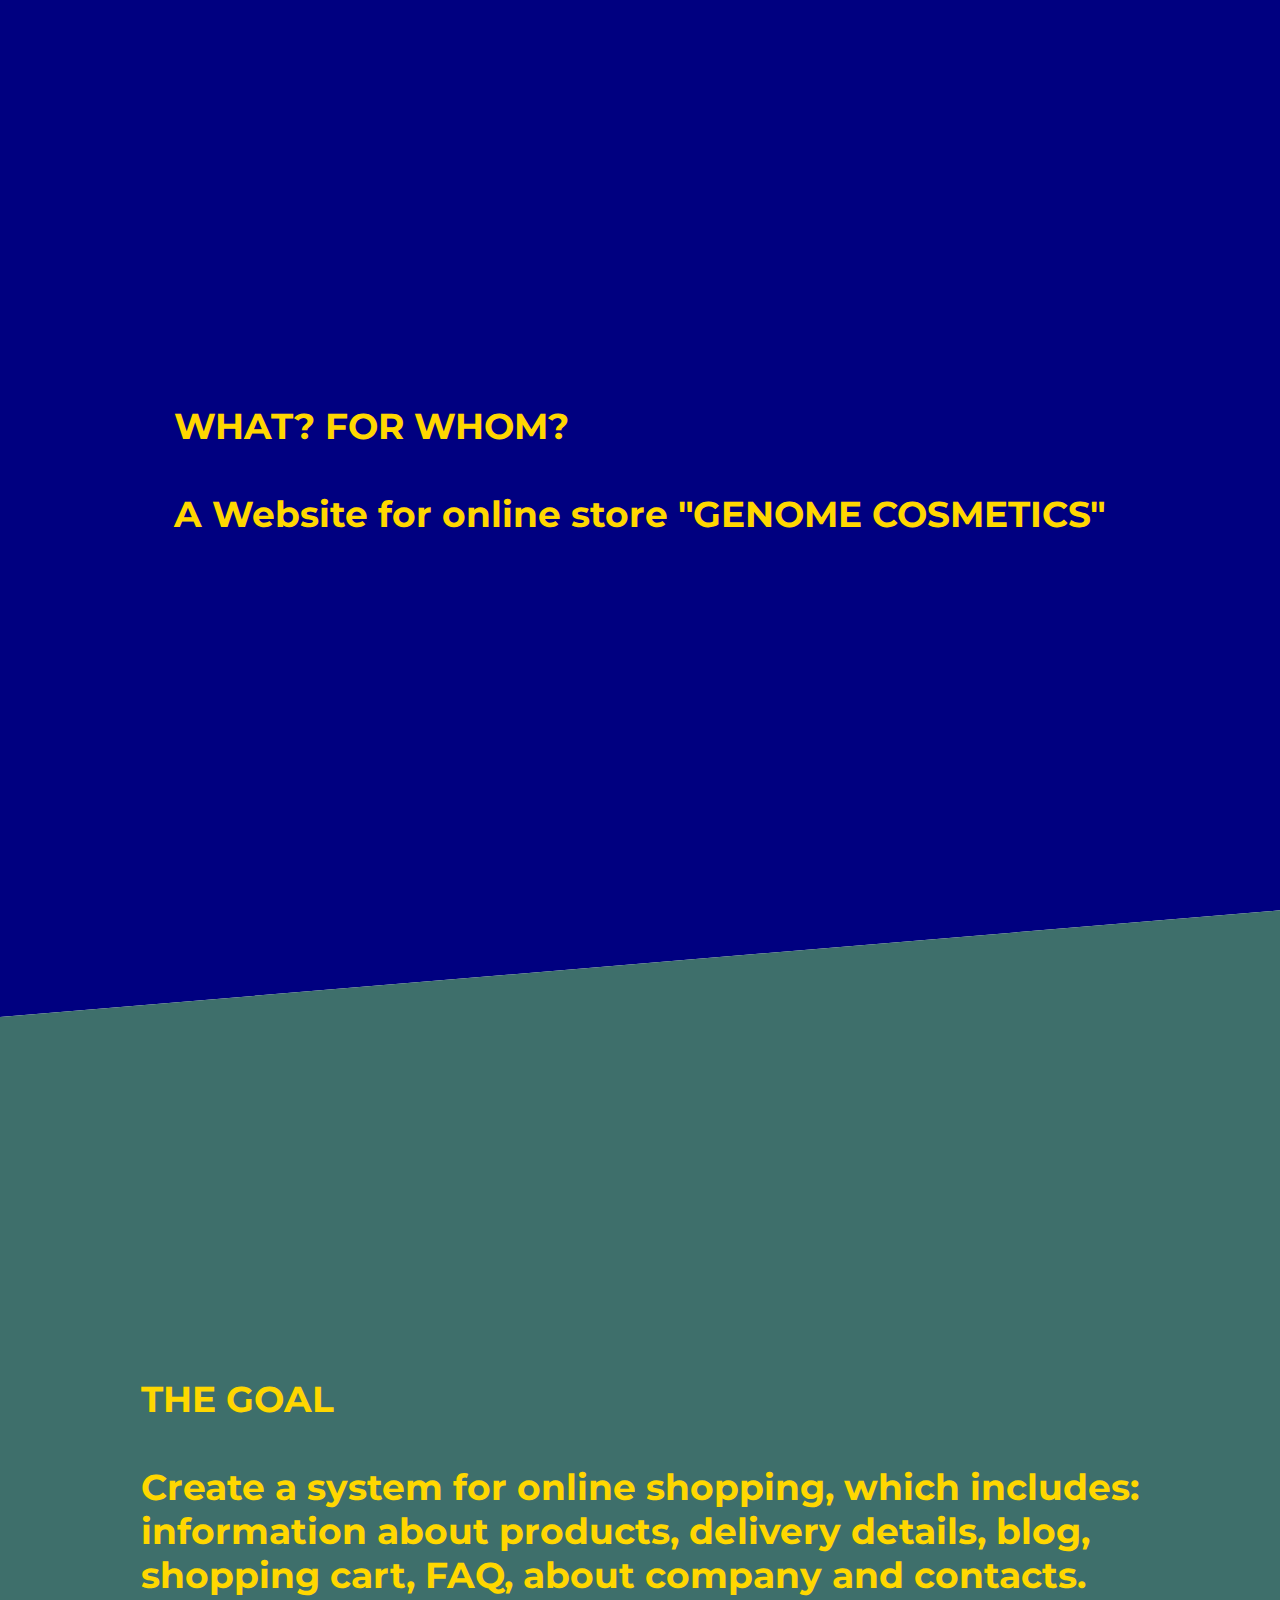
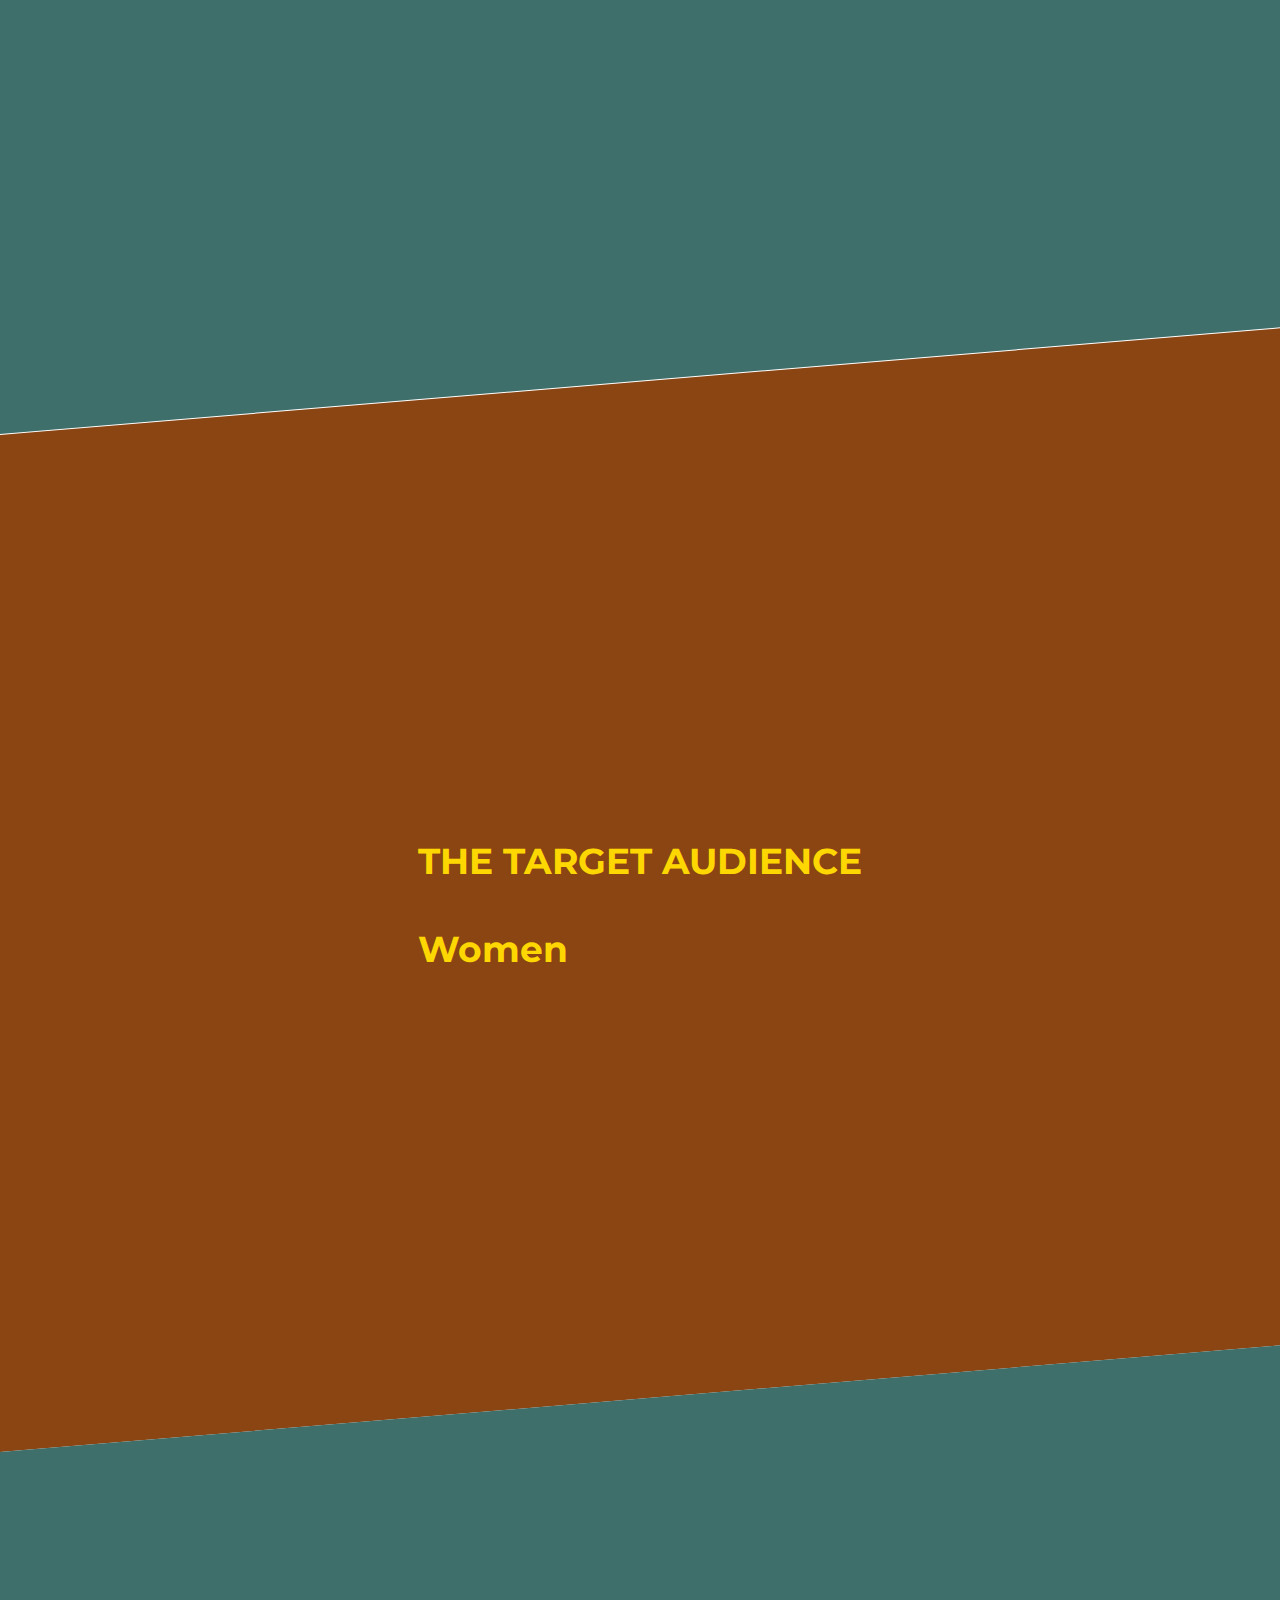
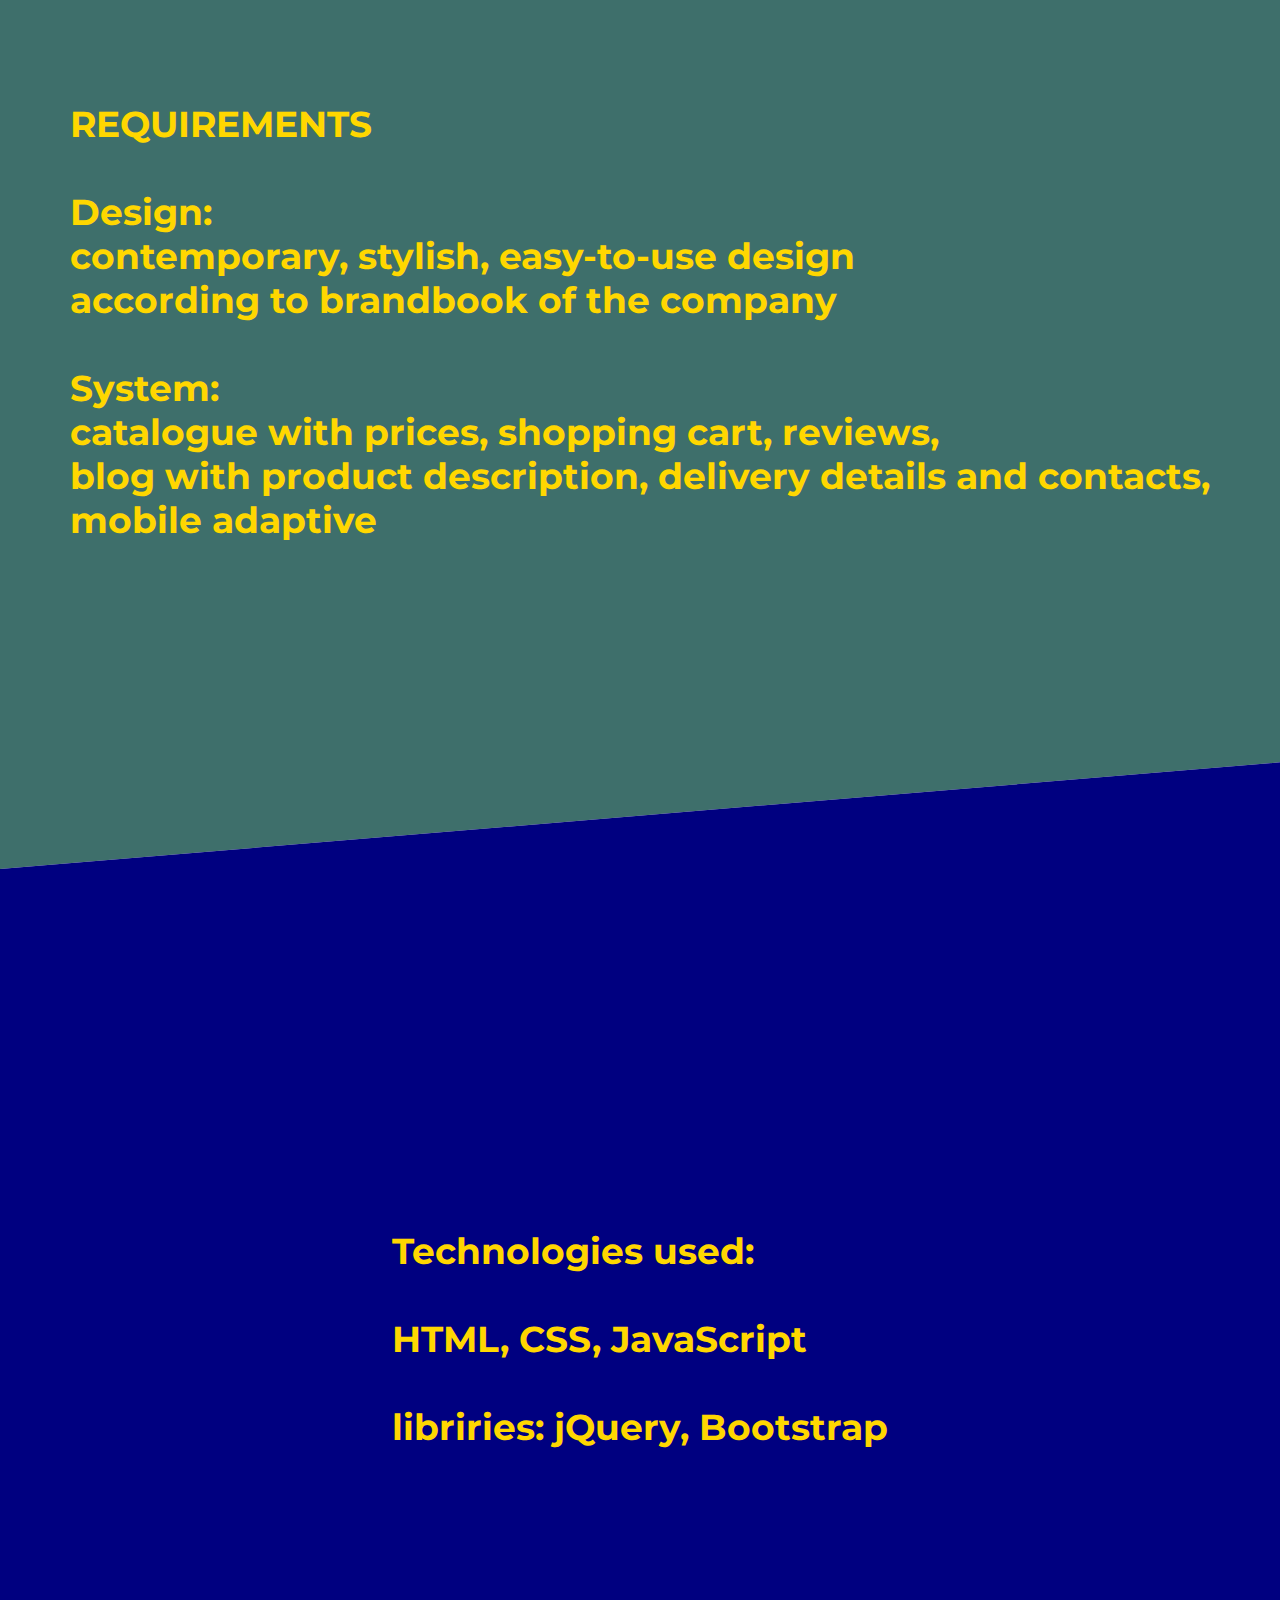
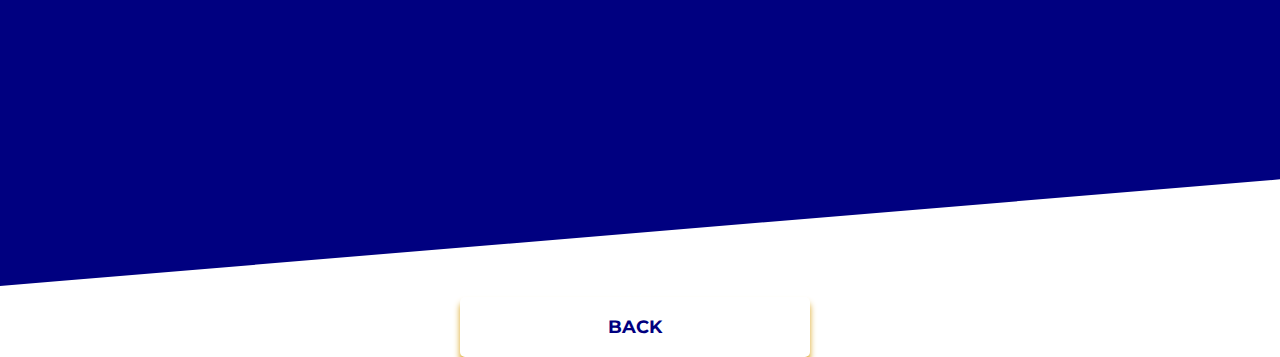
<file: aboutproject.html>
<!DOCTYPE html>
<html lang="en">
<head>
    <meta charset="UTF-8">
    <meta name="viewport" content="width=device-width, initial-scale=1.0">
    <title>ABOUT PROJECT</title>
    <link rel="stylesheet" href="style-aboutproject.css">
    <link rel="preconnect" href="https://fonts.googleapis.com"> 
    <link rel="preconnect" href="https://fonts.gstatic.com" crossorigin> 
    <link href="https://fonts.googleapis.com/css2?family=Montserrat:wght@100&display=swap" rel="stylesheet">
</head>

<div class="section-container">
    <section>
      <h1>WHAT?   FOR  WHOM?
          <br> <br>
          A Website for online store "GENOME COSMETICS" 
      </h1>
    </section>
    <section>
        <h1>THE GOAL
            <br> <br>
            Create a system for online shopping, which includes:  <br>information about products, delivery details, blog,<br> shopping cart, FAQ, about company and contacts.
        </h1>
    </section>
    <section>
      <h1>THE TARGET AUDIENCE             
          <br> <br> Women
      </h1>
    </section>
    <section>
      <h1>REQUIREMENTS <br> <br> 
        Design: <br> contemporary, stylish, easy-to-use design <br> according to brandbook of the company
        <br> <br> System: <br>catalogue with prices, shopping cart, reviews,  <br>blog with product description, delivery details and contacts, <br> mobile adaptive </h1>
    </section>
    <section>
      <h1> Technologies used: <br> <br> 
    HTML, CSS, JavaScript <br> <br>
    libriries: jQuery, Bootstrap
     </h1>
     
    </section>
    <button><a href="index.html">BACK</a></button>



  
</button>
  </div>
  
  

<body>
    
</body>
</html>
</file>
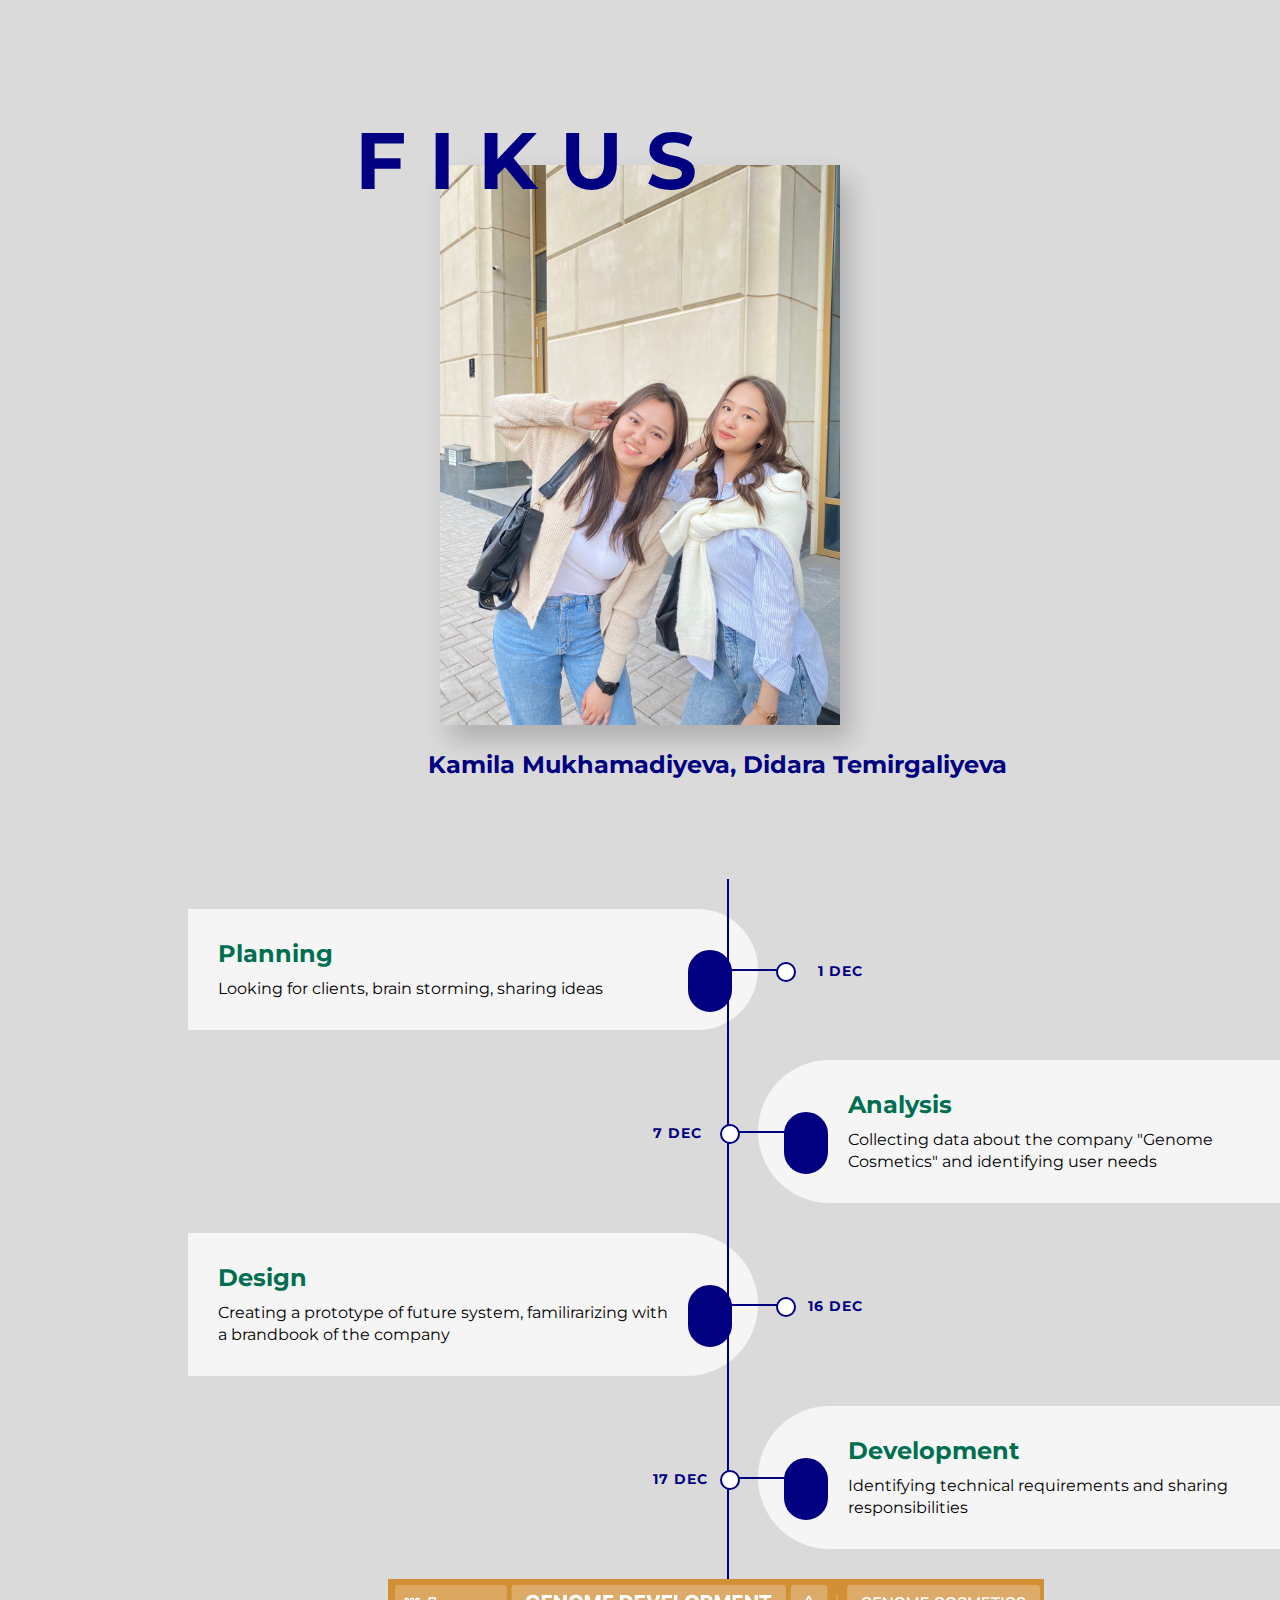
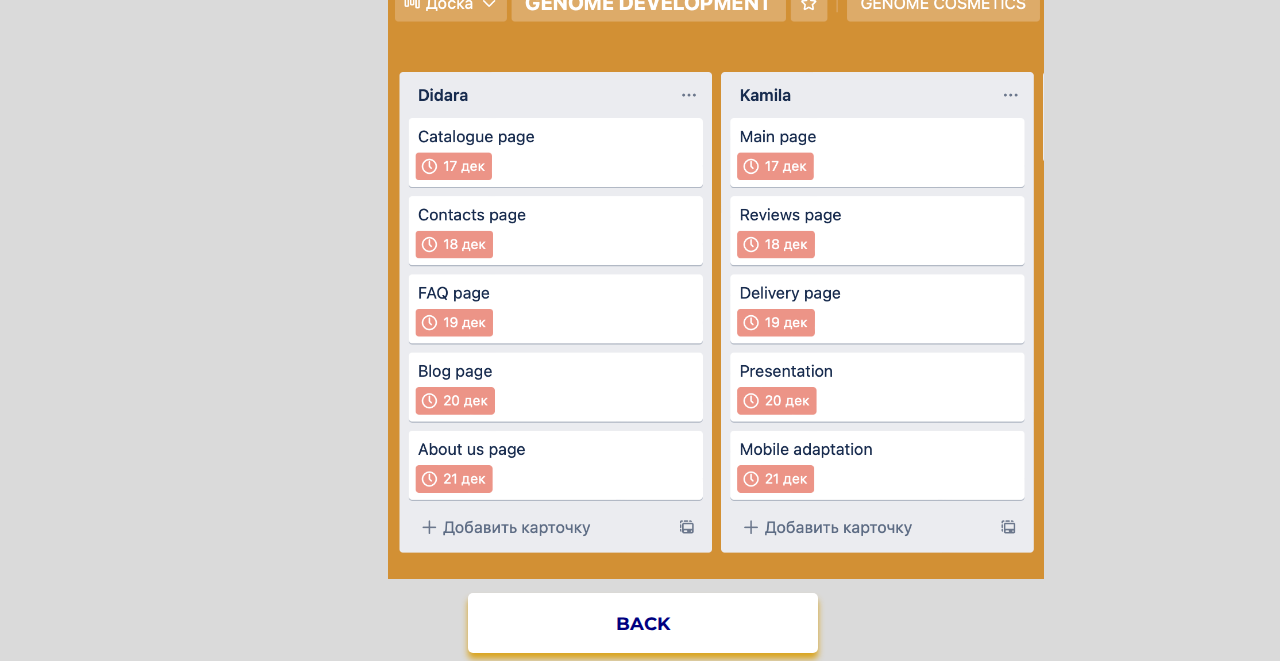
<file: aboutus.html>
<!DOCTYPE html>
<html lang="en">
<head>
    <meta charset="UTF-8">
    <meta name="viewport" content="width=device-width, initial-scale=1.0">
    <title>ABOUT US</title>
    <link rel="stylesheet" href="style-aboutus.css">
    <link rel="preconnect" href="https://fonts.googleapis.com"> 
    <link rel="preconnect" href="https://fonts.gstatic.com" crossorigin> 
    <link href="https://fonts.googleapis.com/css2?family=Montserrat:wght@100&display=swap" rel="stylesheet">

</head>
<body>

<a href="#" class="photo">
  <h1>F I K U S</h1>
    <img src="img/мы.JPEG" />
  <div class="glow-wrap">
    <i class="glow"></i>
  </div>
</a>

<h2> Kamila Mukhamadiyeva, Didara Temirgaliyeva</h2>


<div class="timeline">
    <div class="container left">
      <div class="date">1 Dec</div>
      <i class="icon fa fa-home"></i>
      <div class="content">
        <h2>Planning</h2>
        <p>
          Looking for clients, brain storming, sharing ideas
        </p>
      </div>
    </div>
    <div class="container right">
      <div class="date">7 Dec</div>
      <i class="icon fa fa-gift"></i>
      <div class="content">
        <h2>Analysis</h2>
        <p>
            Collecting data about the company "Genome Cosmetics" and identifying user needs 
        </p>
      </div>
    </div>
    <div class="container left">
      <div class="date">16 Dec</div>
      <i class="icon fa fa-user"></i>
      <div class="content">
        <h2>Design</h2>
        <p>
          Creating a prototype of future system, familirarizing with a  brandbook of the company
        </p>
      </div>
    </div>
    <div class="container right">
      <div class="date">17 Dec</div>
      <i class="icon fa fa-running"></i>
      <div class="content">
        <h2>Development</h2>
        <p>
          Identifying technical requirements and sharing responsibilities 
        </p>
      </div>
    </div>
  

  </div>  
  <div class="trello">
  <img src="img/trello.png" alt="">
  </div>
  <button><a href="index.html">BACK</a></button>


</body>
</html>
</file>
<file: style-aboutproject.css>
html,
body {
  padding: 0;
  margin: 0;
font-family: 'Montserrat', sans-serif;

}
section {
  width: 100%;
  /*   skew adds a 4.76 degree slope and the translateY equation is based on the fact that a 4.76 degree slope has a gradient of 1:12 */
  -webkit-transform: skew(0, -4.76deg) translateY(calc(50vw/-12));
      -ms-transform: skew(0, -4.76deg) translateY(calc(50vw/-12));
          transform: skew(0, -4.76deg) translateY(calc(50vw/-12));
  /*   And finally we account for the slope to make sure each section can occupy the full window... I added 10vw just to give it a little extra padding */
  min-height: calc(100vh - (110vw/-12));
}

section:not(:last-child) *{
  -webkit-transform: skew(0, 4.76deg) translateY(calc(50vw/12));
      -ms-transform: skew(0, 4.76deg) translateY(calc(50vw/12));
          transform: skew(0, 4.76deg) translateY(calc(50vw/12));
  margin-top: calc(50vw/-12);
}
  
section:last-child {
  position: relative;
  -webkit-transform: skew(0);
      -ms-transform: skew(0);
          transform: skew(0);
  margin-top: calc(100vw/-12);
  padding-top: calc(100vw/12);
  min-height: 100vh;
  z-index: -1;
}





/* COLORS AND OTHER STYLES TO ILLUSTRATE SECTIONS */
section:nth-child(1) {
  background-color: #000080;
}
section:nth-child(2) {
  background-color: #3e6f6b;
}
section:nth-child(3) {
  background-color: #8B4513;
}
section:nth-child(4) {
  background-color: #3e6f6b;
}
section:nth-child(5) {
  background-color: #000080;
}

section{
  display: -webkit-box;
  display: -ms-flexbox;
  display: flex;
  -webkit-box-align: center;
      -ms-flex-align: center;
          align-items: center;
  -webkit-box-pack: center;
      -ms-flex-pack: center;
          justify-content: center;
}
h1{
  color: gold;
  font-size: 36px;
 
}

@keyframes gradient {
    0% {
      background: radial-gradient(circle at center, rgba( 255, 125 , 125, 0 ) 0%, #fff 0%, #fff 100%);
    }
    25% {
      background: radial-gradient(circle at center, rgba( 255, 125, 125, 0.3 ) 24%, #fff 25%, #fff 100%);
    }
    50% {
      background: radial-gradient(circle at center, #0c0cb1 49%, #fff 50%, #fff 100%);
    }
    75% {
      background: radial-gradient(circle at center, #000080 74%, #fff 75%, #fff 100%);
    }
    100% {
      color: #fff;
      background: radial-gradient(circle at center,#000080 99%, #fff 100%, #fff 100%);
    }
  }
  
 
  button {
    margin-left: calc( 50vw - 180px );
    margin-top: 10px;
    width: 350px;
    height: 60px;
    border: none;
    border-radius: 5px;
    background: #fff;
    font-weight: bold;
    font-size: 1.1em;
    color: black;
    box-shadow: 0 6px 6px goldenrod;
    outline: none;
    font-family: 'Montserrat', sans-serif;

  }
  button:active {
    /* set time duration to your needs */
    animation: gradient 100ms;
    background: #000080;
    color: #fff;
    box-shadow: none;
  }
  a{
      text-decoration: none;
      color:#000080;
  }
</file>
<file: style-aboutus.css>
body{
    background: rgba(218,218,218,1);
    font-family: 'Montserrat', sans-serif;
}
  
  a{
    color:  #000080
  }
  
  .photo{
    position: absolute;
    top: 50%;
    left: 50%;
    transform: translate(-50%, -50%);
    display: block;
  }
  
  .photo img{
    width: 400px;
    height: 560px;
    object-fit: cover;
    box-shadow: 10px 15px 25px 0 rgba(0,0,0,.2);
    display: block;
    transition: all .5s cubic-bezier(0.645, 0.045, 0.355, 1);
    margin-top: -10px;
  }
  
  .photo:hover img{
    box-shadow: 1px 1px 10px 0 rgba(0,0,0,.1);
  }
  
  .photo .glow-wrap{
    overflow: hidden;
    position: absolute;
    width: 100%;
    height: 100%;
    top: 0;
    margin-top: -10px;
  }
  
  .photo .glow{
    display: block;
    position:absolute;
    width: 40%;
    height: 200%;
    background: rgba(255,255,255,.2);
    top: 0;
    filter: blur(5px);
    transform: rotate(45deg) translate(-450%, 0);
    transition: all .5s cubic-bezier(0.645, 0.045, 0.355, 1);
  }
  
  .photo:hover .glow{
    transform: rotate(45deg) translate(450%, 0);
    transition: all 1s cubic-bezier(0.645, 0.045, 0.355, 1);
  }
  
  .photo:hover img,
  .photo:hover .glow-wrap{
    margin-top: 0;
  }
  
  h1{
    position: absolute;
    z-index: 1;
    transform: translate(-25%, -65%);
    font-family: 'Montserrat', sans-serif;
    margin: 0;
    line-height: 1.2;
    font-size: 80px;
  }
  h2{
      margin-top: 750px;
      margin-left: 420px;
      color: #000080;
  }
  
  
  /* Ends */


.timeline {

    position: relative;
    width: 100%;
    max-width: 1140px;
    margin-top: 100px;
    margin-left: 150px;
    padding: 15px 0;
  }
  
  .timeline::after {
    content: '';
    position: absolute;
    width: 2px;
    background:  #000080;
    top: 0;
    bottom: 0;
    left: 50%;
    margin-left: -1px;
  }
  
  .container {
    padding: 15px 30px;
    position: relative;
    background: inherit;
    width: 50%;
  }
  
  .container.left {
    left: 0;
  }
  
  .container.right {
    left: 50%;
  }
  
  .container::after {
    content: '';
    position: absolute;
    width: 16px;
    height: 16px;
    top: calc(50% - 8px);
    right: -8px;
    background: #ffffff;
    border: 2px solid  #000080;
    border-radius: 16px;
    z-index: 1;
  }
  
  .container.right::after {
    left: -8px;
  }
  
  .container::before {
    content: '';
    position: absolute;
    width: 50px;
    height: 2px;
    top: calc(50% - 1px);
    right: 8px;
    background:  #000080;
    z-index: 1;
  }
  
  .container.right::before {
    left: 8px;
  }
  
  .container .date {
    position: absolute;
    display: inline-block;
    top: calc(50% - 8px);
    text-align: center;
    font-size: 14px;
    font-weight: bold;
    color: #000080;
    text-transform: uppercase;
    letter-spacing: 1px;
    z-index: 1;
  }
  
  .container.left .date {
    right: -75px;
  }
  
  .container.right .date {
    left: -75px;
  }
  
  .container .icon {
    position: absolute;
    display: inline-block;
    width: 40px;
    height: 40px;
    padding: 9px 0;
    top: calc(50% - 20px);
    background:  #000080;
    border: 2px solid #000080;
    border-radius: 40px;
    text-align: center;
    font-size: 18px;
    color: #006E51;
    z-index: 1;
  }
  
  .container.left .icon {
    right: 56px;
  }
  
  .container.right .icon {
    left: 56px;
  }
  
  .container .content {
    padding: 30px 90px 30px 30px;
    background: whitesmoke;
    position: relative;
    border-radius: 0 500px 500px 0;
  }
  
  .container.right .content {
    padding: 30px 30px 30px 90px;
    border-radius: 500px 0 0 500px;
  }
  
  .container .content h2 {
    margin: 0 0 10px 0;
    font-size: 24px;
    font-weight: bold;
    color: #006E51;
  }
  
  .container .content p {
    margin: 0;
    font-size: 16px;
    line-height: 22px;
    color: #000000;
  }
  
  @media (max-width: 767.98px) {
    .timeline::after {
      left: 90px;
    }
  
    .container {
      width: 100%;
      padding-left: 120px;
      padding-right: 30px;
    }
  
    .container.right {
      left: 0%;
    }
  
    .container.left::after, 
    .container.right::after {
      left: 82px;
    }
  
    .container.left::before,
    .container.right::before {
      left: 100px;
      border-color: transparent #006E51 transparent transparent;
    }
  
    .container.left .date,
    .container.right .date {
      right: auto;
      left: 15px;
    }
  
    .container.left .icon,
    .container.right .icon {
      right: auto;
      left: 146px;
    }
  
    .container.left .content,
    .container.right .content {
      padding: 30px 30px 30px 90px;
      border-radius: 500px 0 0 500px;
    }
  }
  
  .trello img{
      height: 600px;
      width: auto;
      margin-left: 380px;
  }


  button {
    margin-left: calc( 50vw - 180px );
    margin-top: 10px;
    width: 350px;
    height: 60px;
    border: none;
    border-radius: 5px;
    background: #fff;
    font-weight: bold;
    font-size: 1.1em;
    color: black;
    box-shadow: 0 6px 6px goldenrod;
    outline: none;
    font-family: 'Montserrat', sans-serif;

  }
  button:active {
    /* set time duration to your needs */
    animation: gradient 100ms;
    background: #000080;
    color: #fff;
    box-shadow: none;
  }
  a{
      text-decoration: none;
      color:#000080;
  }
</file>
